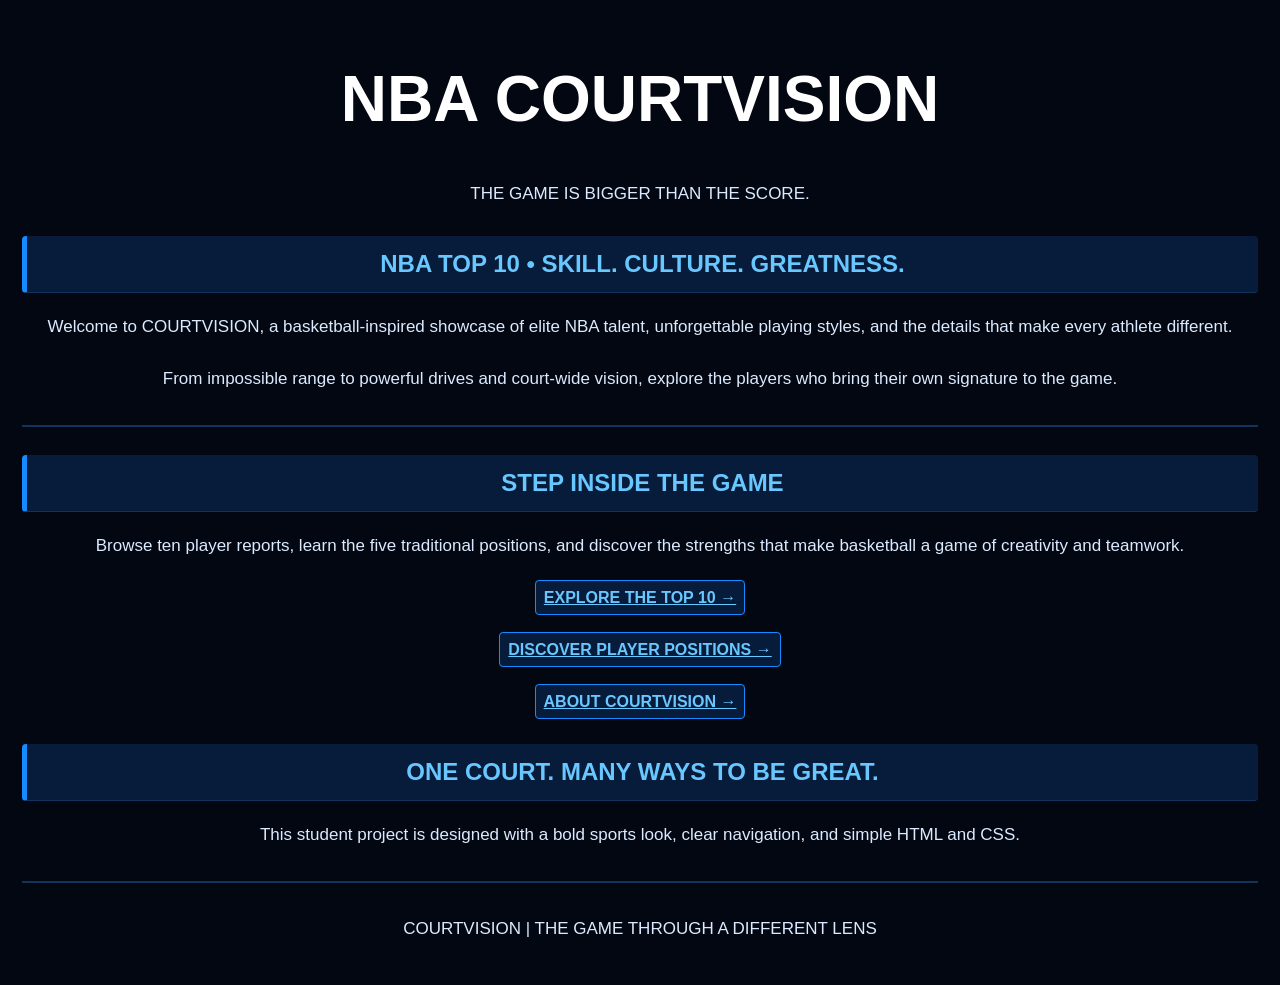
<file: index.html>
<!DOCTYPE html>
<html lang="en">
<head>
    <meta charset="UTF-8">
    <meta name="viewport" content="width=device-width, initial-scale=1.0">
    <title>COURTVISION | NBA Top 10</title>
    <link rel="stylesheet" href="style.css">
</head>
<body>

<h1>NBA COURTVISION</h1>
<p>THE GAME IS BIGGER THAN THE SCORE.</p>
<h2>NBA TOP 10 • SKILL. CULTURE. GREATNESS.</h2>
<p>Welcome to COURTVISION, a basketball-inspired showcase of elite NBA talent, unforgettable playing styles, and the details that make every athlete different.</p>
<p>From impossible range to powerful drives and court-wide vision, explore the players who bring their own signature to the game.</p>
<hr>
<h2>STEP INSIDE THE GAME</h2>
<p>Browse ten player reports, learn the five traditional positions, and discover the strengths that make basketball a game of creativity and teamwork.</p>
<p><a href="players.html">EXPLORE THE TOP 10 →</a></p>
<p><a href="positions.html">DISCOVER PLAYER POSITIONS →</a></p>
<p><a href="about.html">ABOUT COURTVISION →</a></p>
<h2>ONE COURT. MANY WAYS TO BE GREAT.</h2>
<p>This student project is designed with a bold sports look, clear navigation, and simple HTML and CSS.</p>

<hr>
<p>COURTVISION | THE GAME THROUGH A DIFFERENT LENS</p>
</body>
</html>
</file>
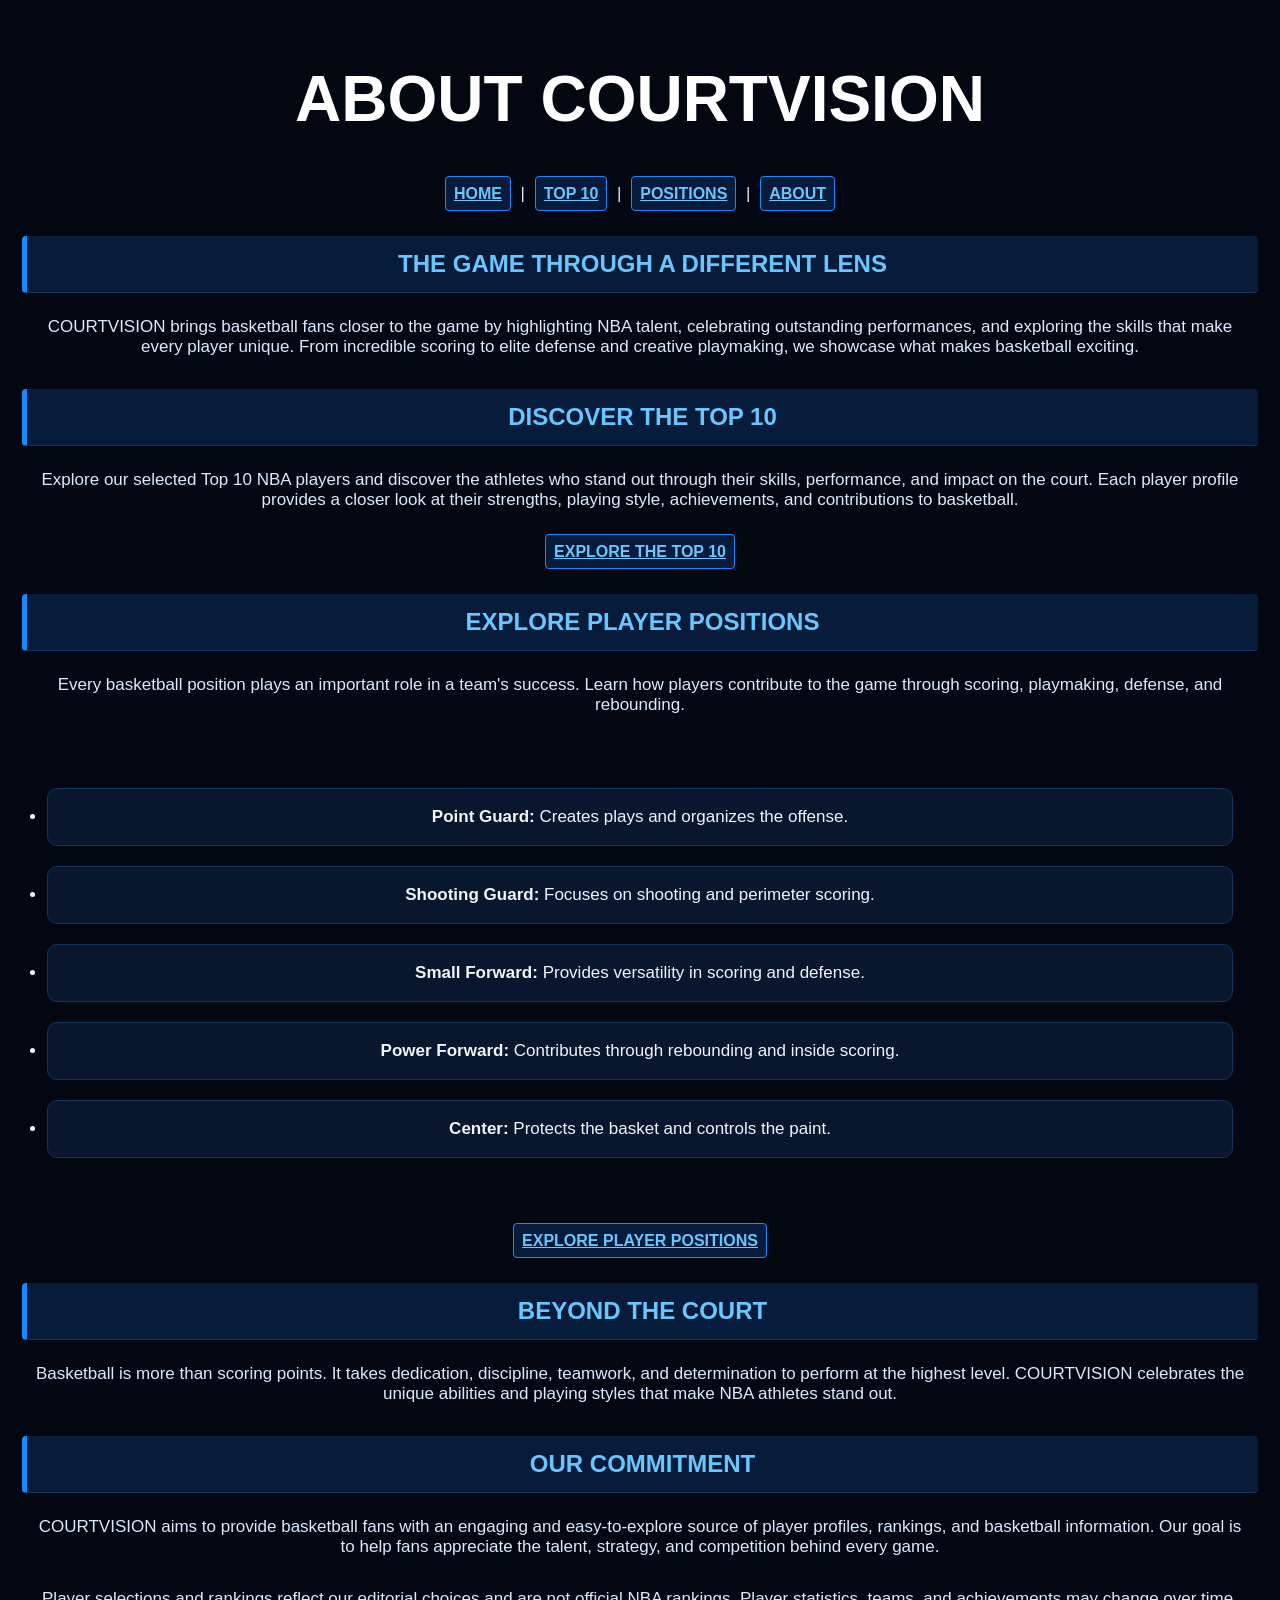
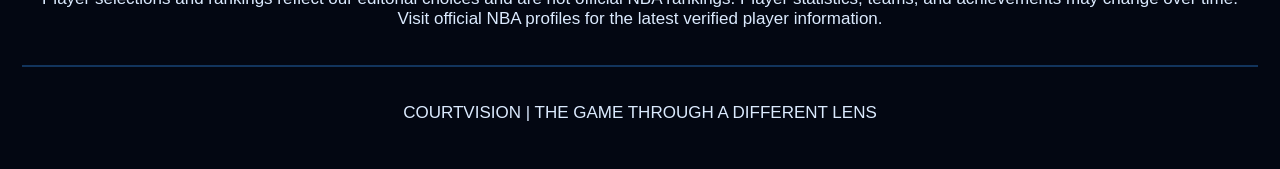
<file: about.html>
<!DOCTYPE html>
<html lang="en">
<head>
    <meta charset="UTF-8">
    <meta name="viewport" content="width=device-width, initial-scale=1.0">
    <title>COURTVISION | About</title>
    <link rel="stylesheet" href="style.css">
</head>
<body>

<h1>ABOUT COURTVISION</h1>

<p>
<a href="index.html">HOME</a> |
<a href="players.html">TOP 10</a> |
<a href="positions.html">POSITIONS</a> |
<a href="about.html">ABOUT</a>
</p>

<h2>THE GAME THROUGH A DIFFERENT LENS</h2>

<p>
COURTVISION brings basketball fans closer to the game by highlighting
NBA talent, celebrating outstanding performances, and exploring the
skills that make every player unique. From incredible scoring to
elite defense and creative playmaking, we showcase what makes
basketball exciting.
</p>

<h2>DISCOVER THE TOP 10</h2>

<p>
Explore our selected Top 10 NBA players and discover the athletes
who stand out through their skills, performance, and impact on the
court. Each player profile provides a closer look at their strengths,
playing style, achievements, and contributions to basketball.
</p>

<p>
<a href="players.html">EXPLORE THE TOP 10</a>
</p>

<h2>EXPLORE PLAYER POSITIONS</h2>

<p>
Every basketball position plays an important role in a team's
success. Learn how players contribute to the game through scoring,
playmaking, defense, and rebounding.
</p>

<ul>
<li><b>Point Guard:</b> Creates plays and organizes the offense.</li>
<li><b>Shooting Guard:</b> Focuses on shooting and perimeter scoring.</li>
<li><b>Small Forward:</b> Provides versatility in scoring and defense.</li>
<li><b>Power Forward:</b> Contributes through rebounding and inside scoring.</li>
<li><b>Center:</b> Protects the basket and controls the paint.</li>
</ul>

<p>
<a href="positions.html">EXPLORE PLAYER POSITIONS</a>
</p>

<h2>BEYOND THE COURT</h2>

<p>
Basketball is more than scoring points. It takes dedication,
discipline, teamwork, and determination to perform at the highest
level. COURTVISION celebrates the unique abilities and playing
styles that make NBA athletes stand out.
</p>

<h2>OUR COMMITMENT</h2>

<p>
COURTVISION aims to provide basketball fans with an engaging and
easy-to-explore source of player profiles, rankings, and basketball
information. Our goal is to help fans appreciate the talent,
strategy, and competition behind every game.
</p>

<p>
Player selections and rankings reflect our editorial choices and
are not official NBA rankings. Player statistics, teams, and
achievements may change over time. Visit official NBA profiles
for the latest verified player information.
</p>

<hr>

<p>COURTVISION | THE GAME THROUGH A DIFFERENT LENS</p>

</body>
</html>
</file>
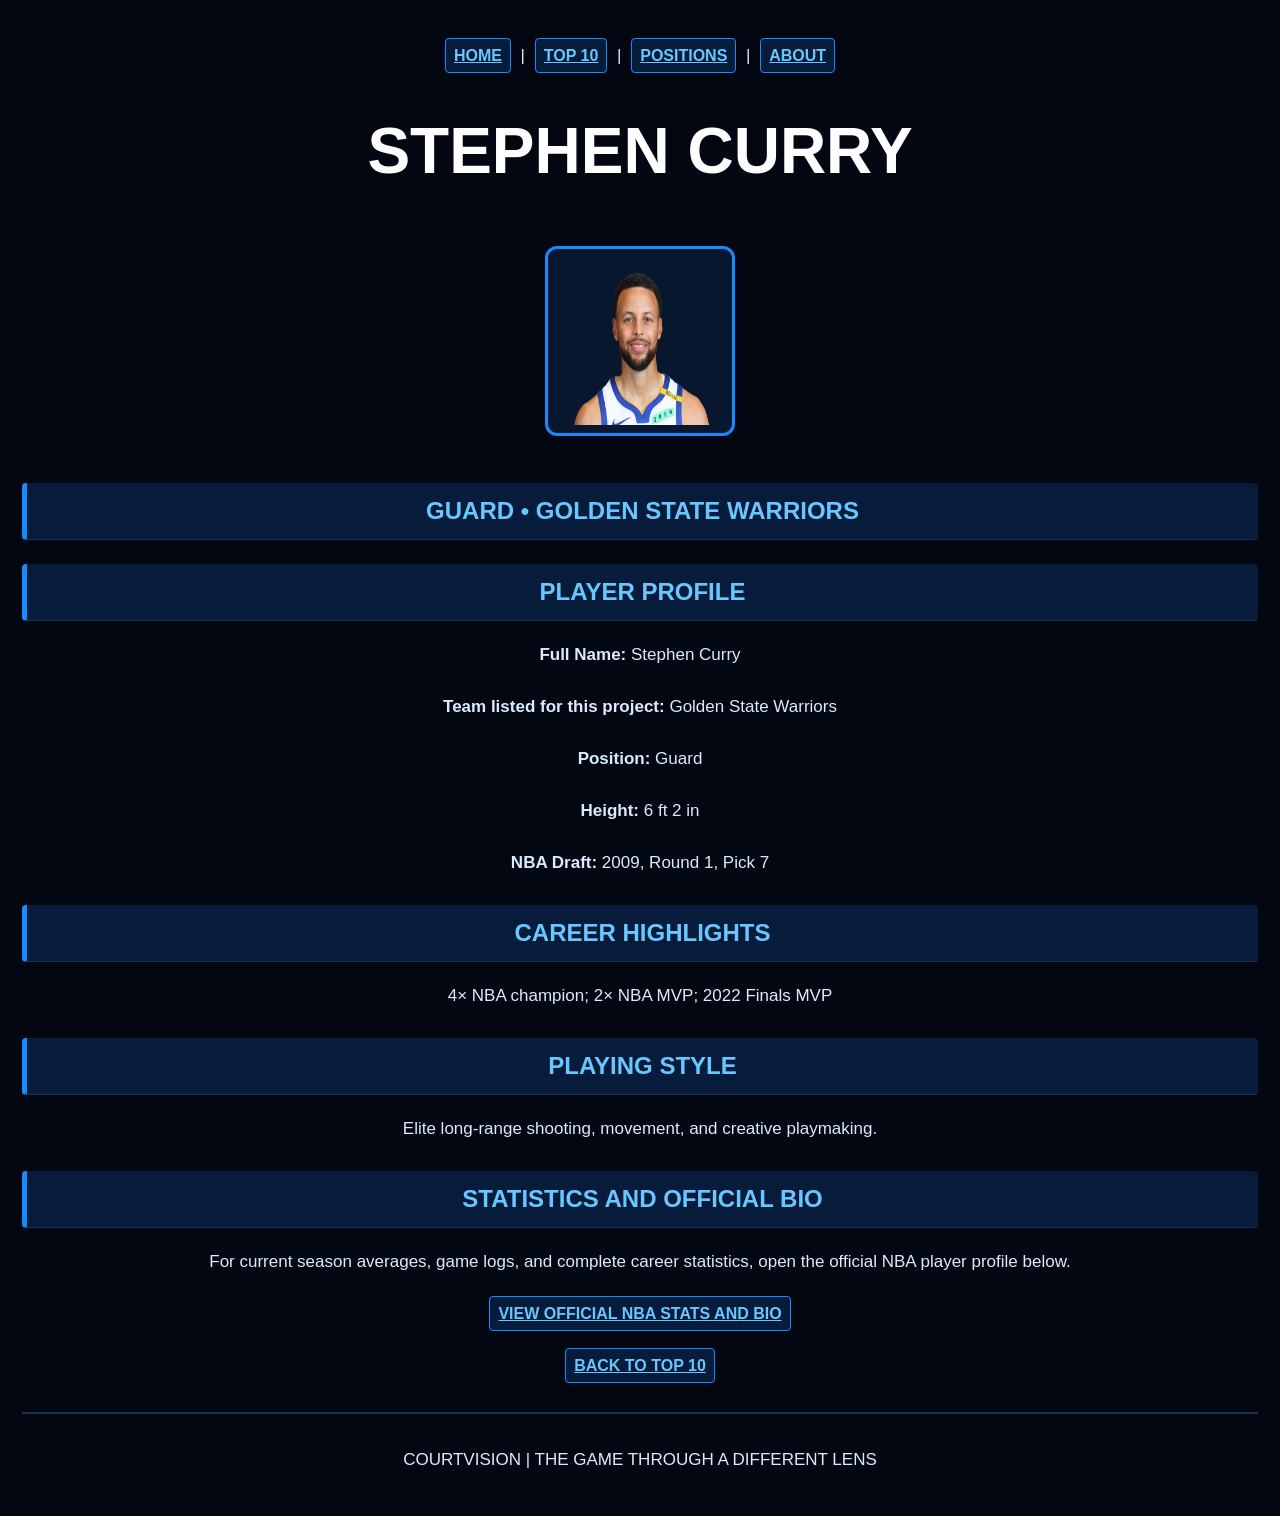
<file: curry.html>
<!DOCTYPE html>
<html lang="en">
<head>
    <meta charset="UTF-8">
    <meta name="viewport" content="width=device-width, initial-scale=1.0">
    <title>COURTVISION | Stephen Curry</title>
    <link rel="stylesheet" href="style.css">
</head>
<body>
<p><a href="index.html">HOME</a> | <a href="players.html">TOP 10</a> | <a href="positions.html">POSITIONS</a> | <a href="about.html">ABOUT</a></p>
<h1>STEPHEN CURRY</h1>
<img src="images/curry.jpg" alt="Stephen Curry">
<h2>GUARD • GOLDEN STATE WARRIORS</h2>
<h2>PLAYER PROFILE</h2>
<p><b>Full Name:</b> Stephen Curry</p>
<p><b>Team listed for this project:</b> Golden State Warriors</p>
<p><b>Position:</b> Guard</p>
<p><b>Height:</b> 6 ft 2 in</p>
<p><b>NBA Draft:</b> 2009, Round 1, Pick 7</p>
<h2>CAREER HIGHLIGHTS</h2>
<p>4× NBA champion; 2× NBA MVP; 2022 Finals MVP</p>
<h2>PLAYING STYLE</h2>
<p>Elite long-range shooting, movement, and creative playmaking.</p>
<h2>STATISTICS AND OFFICIAL BIO</h2>
<p>For current season averages, game logs, and complete career statistics, open the official NBA player profile below.</p>
<p><a href="https://www.nba.com/player/201939/stephen-curry" target="_blank">VIEW OFFICIAL NBA STATS AND BIO</a></p>
<p><a href="players.html">BACK TO TOP 10</a></p>

<hr>
<p>COURTVISION | THE GAME THROUGH A DIFFERENT LENS</p>
</body>
</html>
</file>
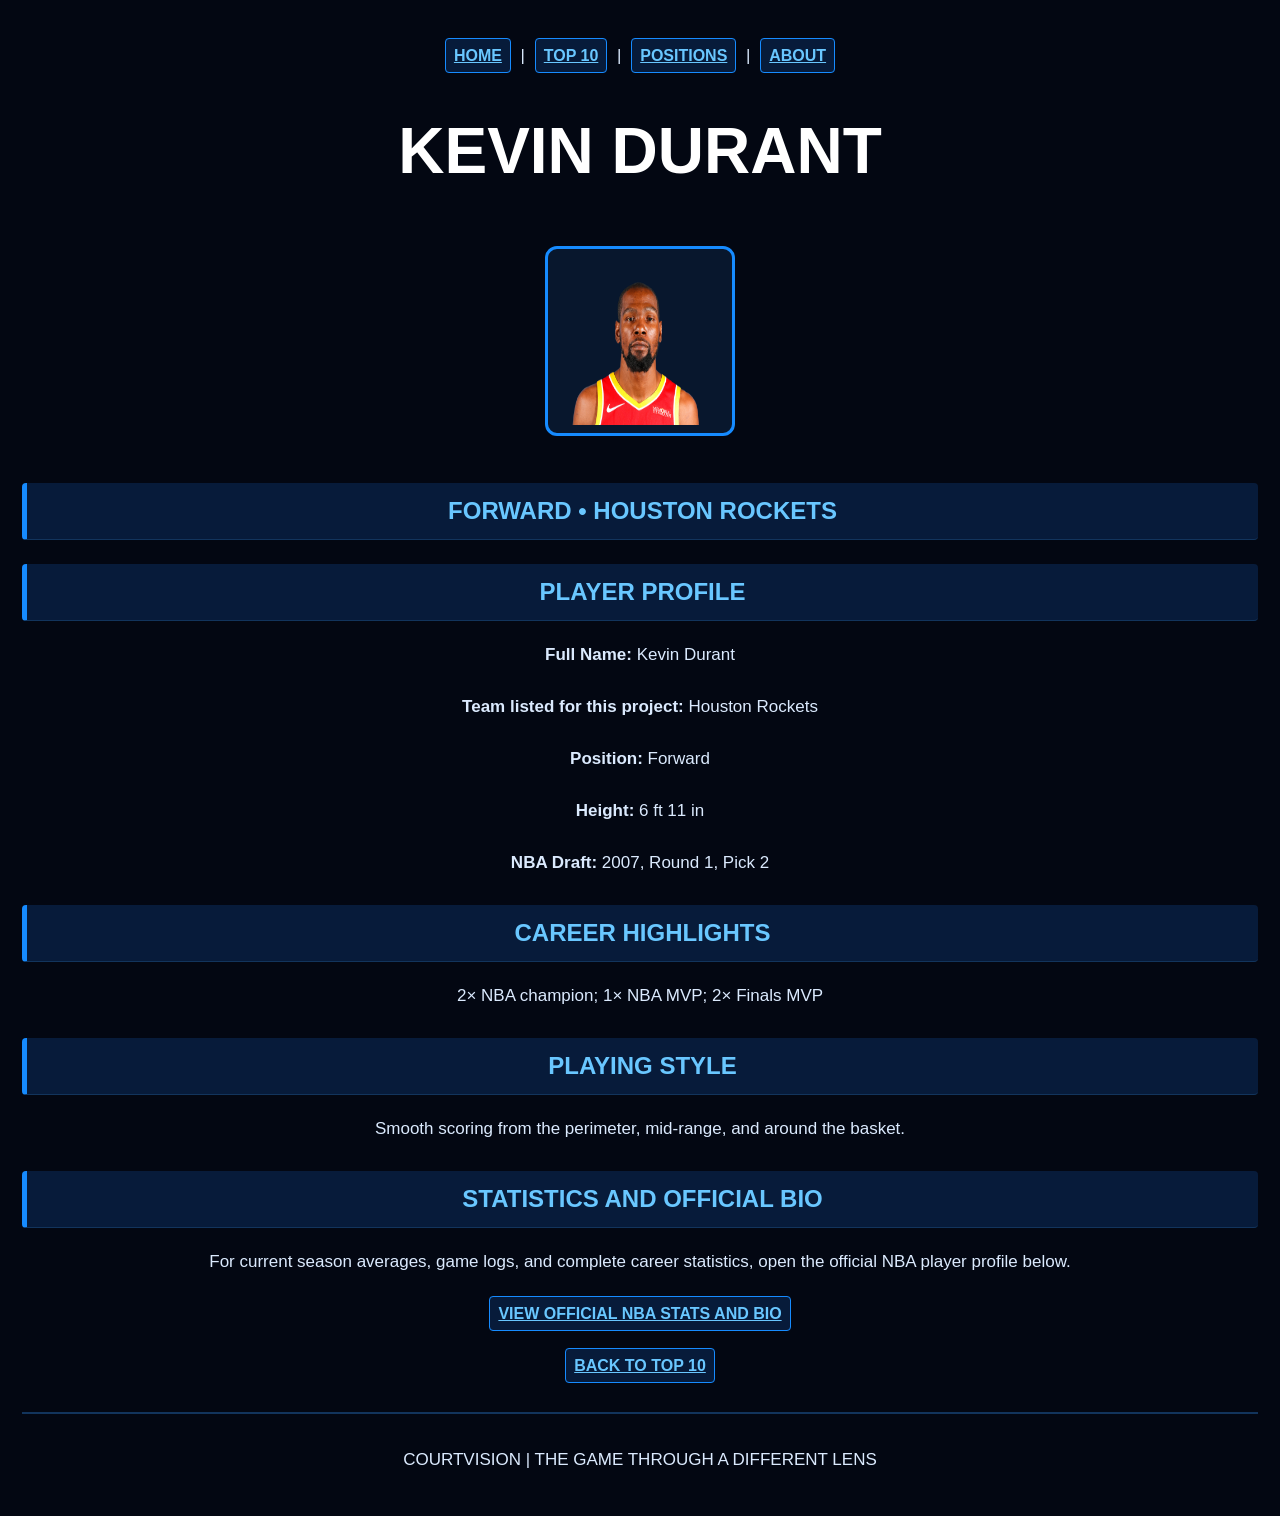
<file: durant.html>
<!DOCTYPE html>
<html lang="en">
<head>
    <meta charset="UTF-8">
    <meta name="viewport" content="width=device-width, initial-scale=1.0">
    <title>COURTVISION | Kevin Durant</title>
    <link rel="stylesheet" href="style.css">
</head>
<body>
<p><a href="index.html">HOME</a> | <a href="players.html">TOP 10</a> | <a href="positions.html">POSITIONS</a> | <a href="about.html">ABOUT</a></p>
<h1>KEVIN DURANT</h1>
<img src="images/durant.jpg" alt="Kevin Durant">
<h2>FORWARD • HOUSTON ROCKETS</h2>
<h2>PLAYER PROFILE</h2>
<p><b>Full Name:</b> Kevin Durant</p>
<p><b>Team listed for this project:</b> Houston Rockets</p>
<p><b>Position:</b> Forward</p>
<p><b>Height:</b> 6 ft 11 in</p>
<p><b>NBA Draft:</b> 2007, Round 1, Pick 2</p>
<h2>CAREER HIGHLIGHTS</h2>
<p>2× NBA champion; 1× NBA MVP; 2× Finals MVP</p>
<h2>PLAYING STYLE</h2>
<p>Smooth scoring from the perimeter, mid-range, and around the basket.</p>
<h2>STATISTICS AND OFFICIAL BIO</h2>
<p>For current season averages, game logs, and complete career statistics, open the official NBA player profile below.</p>
<p><a href="https://www.nba.com/player/201142/kevin-durant" target="_blank">VIEW OFFICIAL NBA STATS AND BIO</a></p>
<p><a href="players.html">BACK TO TOP 10</a></p>

<hr>
<p>COURTVISION | THE GAME THROUGH A DIFFERENT LENS</p>
</body>
</html>
</file>
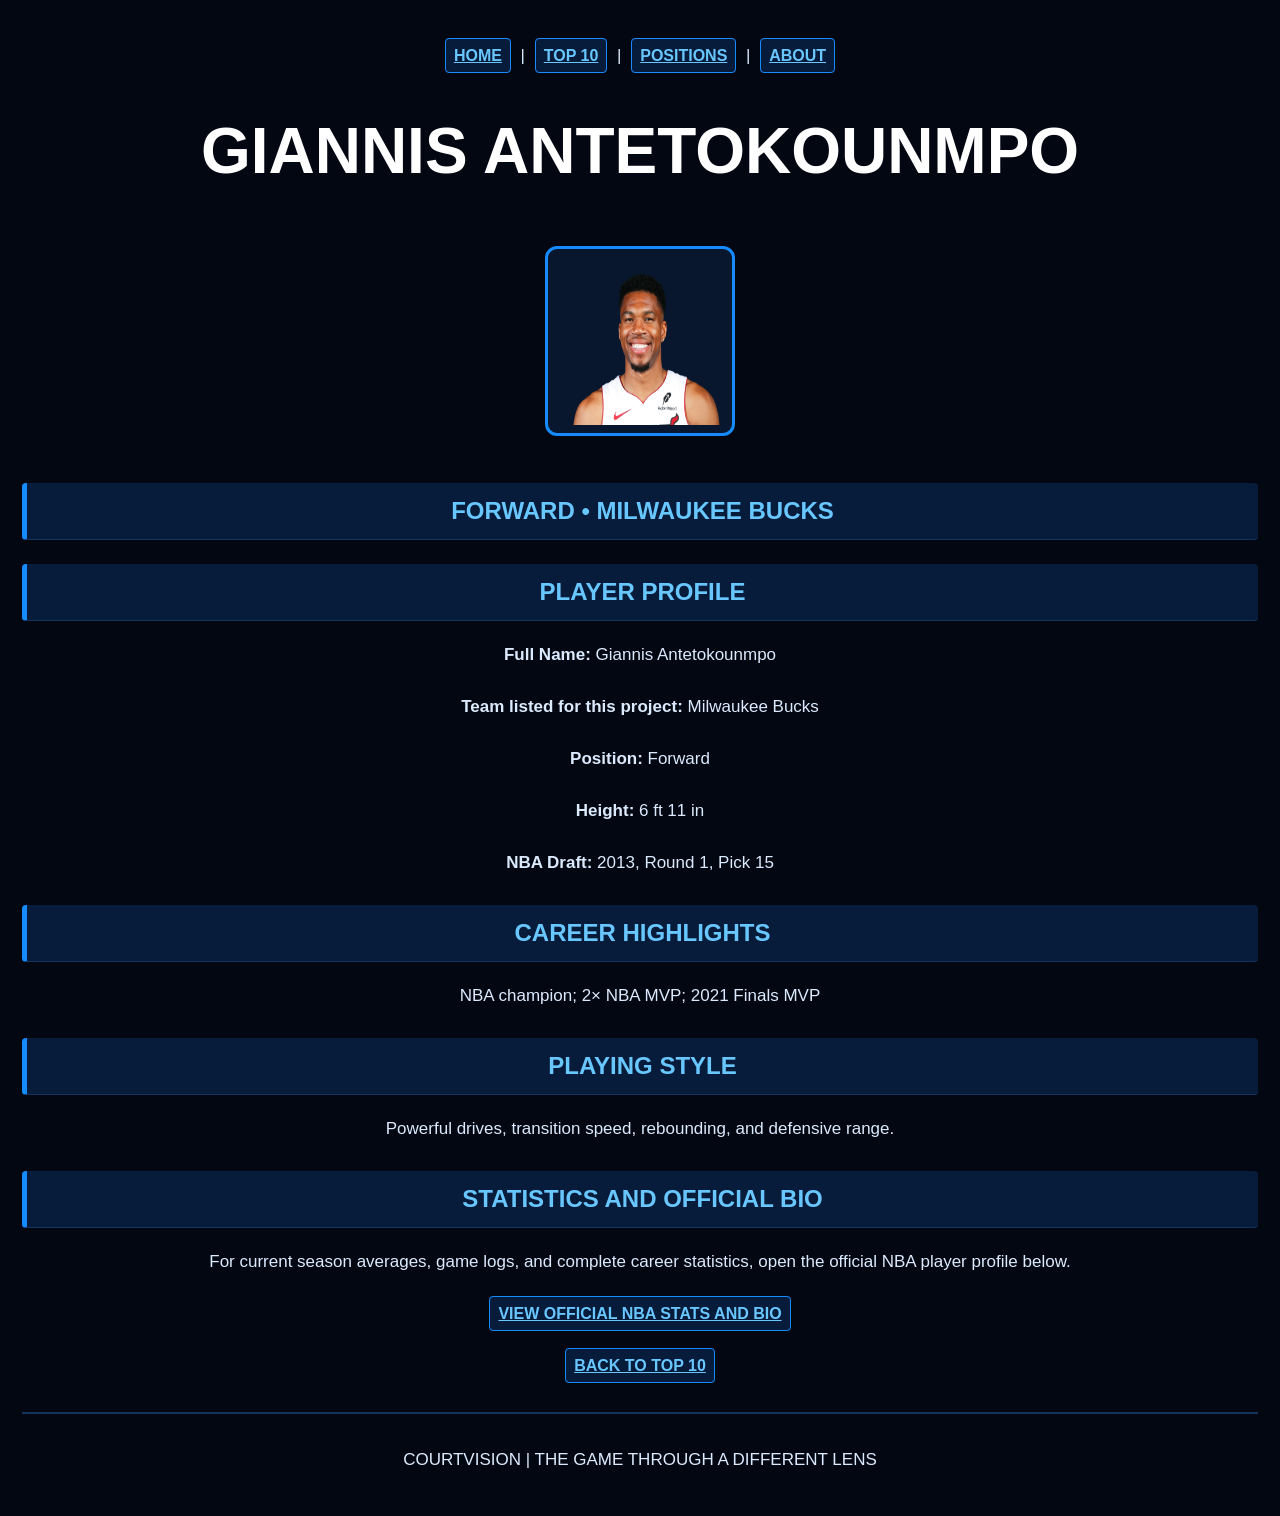
<file: giannis.html>
<!DOCTYPE html>
<html lang="en">
<head>
    <meta charset="UTF-8">
    <meta name="viewport" content="width=device-width, initial-scale=1.0">
    <title>COURTVISION | Giannis Antetokounmpo</title>
    <link rel="stylesheet" href="style.css">
</head>
<body>
<p><a href="index.html">HOME</a> | <a href="players.html">TOP 10</a> | <a href="positions.html">POSITIONS</a> | <a href="about.html">ABOUT</a></p>
<h1>GIANNIS ANTETOKOUNMPO</h1>
<img src="images/giannis.jpg" alt="Giannis Antetokounmpo">
<h2>FORWARD • MILWAUKEE BUCKS</h2>
<h2>PLAYER PROFILE</h2>
<p><b>Full Name:</b> Giannis Antetokounmpo</p>
<p><b>Team listed for this project:</b> Milwaukee Bucks</p>
<p><b>Position:</b> Forward</p>
<p><b>Height:</b> 6 ft 11 in</p>
<p><b>NBA Draft:</b> 2013, Round 1, Pick 15</p>
<h2>CAREER HIGHLIGHTS</h2>
<p>NBA champion; 2× NBA MVP; 2021 Finals MVP</p>
<h2>PLAYING STYLE</h2>
<p>Powerful drives, transition speed, rebounding, and defensive range.</p>
<h2>STATISTICS AND OFFICIAL BIO</h2>
<p>For current season averages, game logs, and complete career statistics, open the official NBA player profile below.</p>
<p><a href="https://www.nba.com/player/203507/giannis-antetokounmpo" target="_blank">VIEW OFFICIAL NBA STATS AND BIO</a></p>
<p><a href="players.html">BACK TO TOP 10</a></p>

<hr>
<p>COURTVISION | THE GAME THROUGH A DIFFERENT LENS</p>
</body>
</html>
</file>
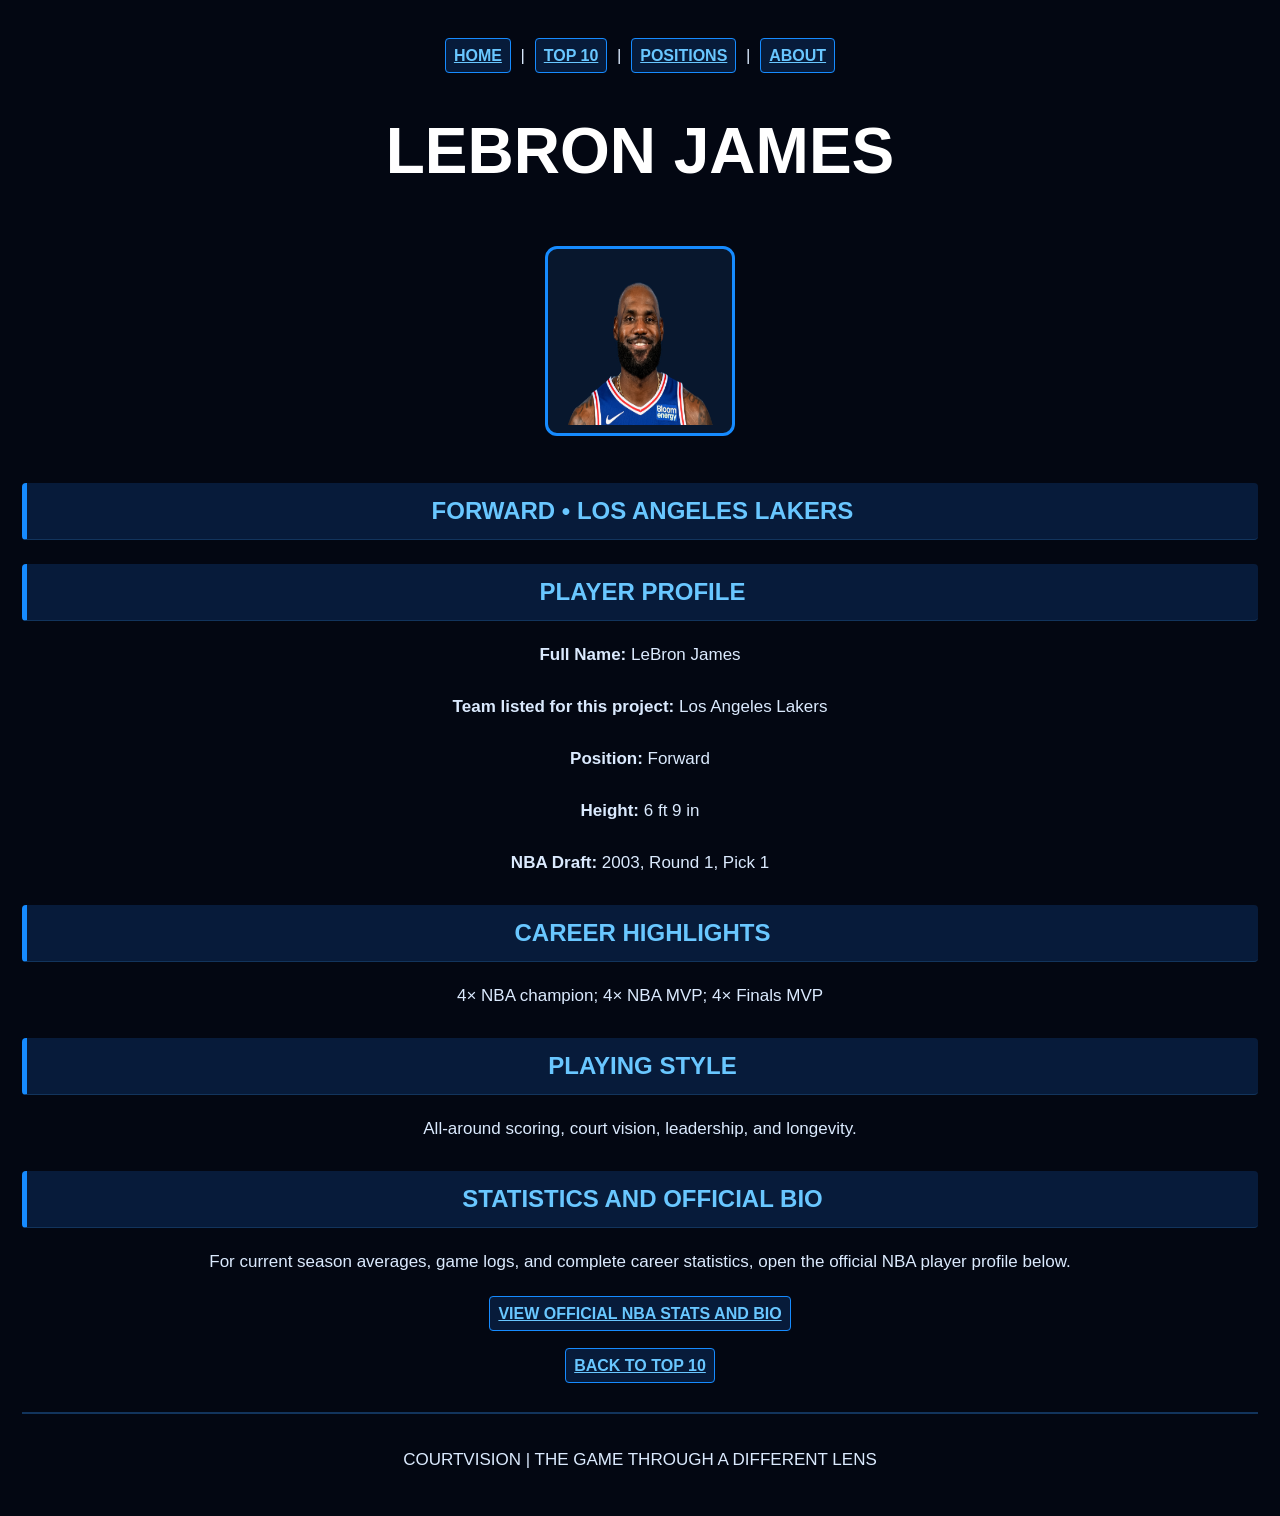
<file: lebron.html>
<!DOCTYPE html>
<html lang="en">
<head>
    <meta charset="UTF-8">
    <meta name="viewport" content="width=device-width, initial-scale=1.0">
    <title>COURTVISION | LeBron James</title>
    <link rel="stylesheet" href="style.css">
</head>
<body>
<p><a href="index.html">HOME</a> | <a href="players.html">TOP 10</a> | <a href="positions.html">POSITIONS</a> | <a href="about.html">ABOUT</a></p>
<h1>LEBRON JAMES</h1>
<img src="images/lebron.jpg" alt="LeBron James">
<h2>FORWARD • LOS ANGELES LAKERS</h2>
<h2>PLAYER PROFILE</h2>
<p><b>Full Name:</b> LeBron James</p>
<p><b>Team listed for this project:</b> Los Angeles Lakers</p>
<p><b>Position:</b> Forward</p>
<p><b>Height:</b> 6 ft 9 in</p>
<p><b>NBA Draft:</b> 2003, Round 1, Pick 1</p>
<h2>CAREER HIGHLIGHTS</h2>
<p>4× NBA champion; 4× NBA MVP; 4× Finals MVP</p>
<h2>PLAYING STYLE</h2>
<p>All-around scoring, court vision, leadership, and longevity.</p>
<h2>STATISTICS AND OFFICIAL BIO</h2>
<p>For current season averages, game logs, and complete career statistics, open the official NBA player profile below.</p>
<p><a href="https://www.nba.com/player/2544/lebron-james" target="_blank">VIEW OFFICIAL NBA STATS AND BIO</a></p>
<p><a href="players.html">BACK TO TOP 10</a></p>

<hr>
<p>COURTVISION | THE GAME THROUGH A DIFFERENT LENS</p>
</body>
</html>
</file>
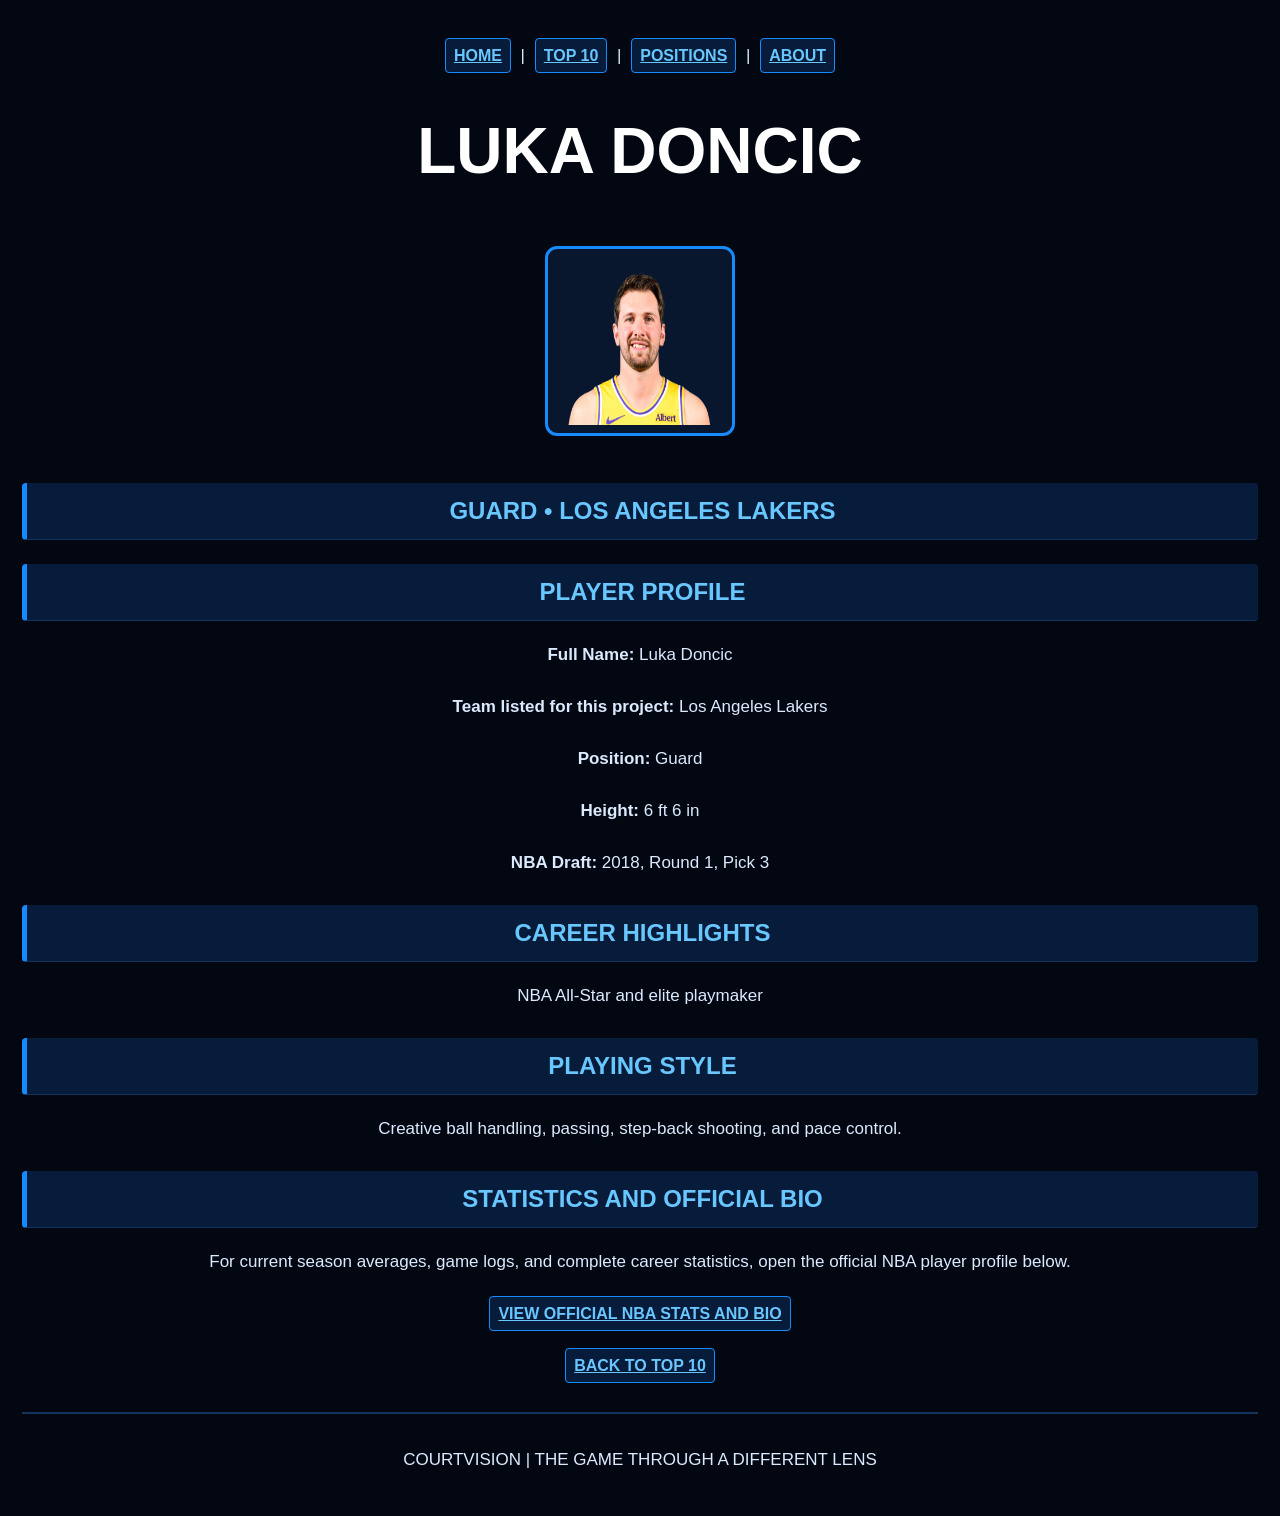
<file: luka.html>
<!DOCTYPE html>
<html lang="en">
<head>
    <meta charset="UTF-8">
    <meta name="viewport" content="width=device-width, initial-scale=1.0">
    <title>COURTVISION | Luka Doncic</title>
    <link rel="stylesheet" href="style.css">
</head>
<body>
<p><a href="index.html">HOME</a> | <a href="players.html">TOP 10</a> | <a href="positions.html">POSITIONS</a> | <a href="about.html">ABOUT</a></p>
<h1>LUKA DONCIC</h1>
<img src="images/doncic.jpg" alt="Luka Doncic">
<h2>GUARD • LOS ANGELES LAKERS</h2>
<h2>PLAYER PROFILE</h2>
<p><b>Full Name:</b> Luka Doncic</p>
<p><b>Team listed for this project:</b> Los Angeles Lakers</p>
<p><b>Position:</b> Guard</p>
<p><b>Height:</b> 6 ft 6 in</p>
<p><b>NBA Draft:</b> 2018, Round 1, Pick 3</p>
<h2>CAREER HIGHLIGHTS</h2>
<p>NBA All-Star and elite playmaker</p>
<h2>PLAYING STYLE</h2>
<p>Creative ball handling, passing, step-back shooting, and pace control.</p>
<h2>STATISTICS AND OFFICIAL BIO</h2>
<p>For current season averages, game logs, and complete career statistics, open the official NBA player profile below.</p>
<p><a href="https://www.nba.com/player/1629029/luka-doncic" target="_blank">VIEW OFFICIAL NBA STATS AND BIO</a></p>
<p><a href="players.html">BACK TO TOP 10</a></p>

<hr>
<p>COURTVISION | THE GAME THROUGH A DIFFERENT LENS</p>
</body>
</html>
</file>
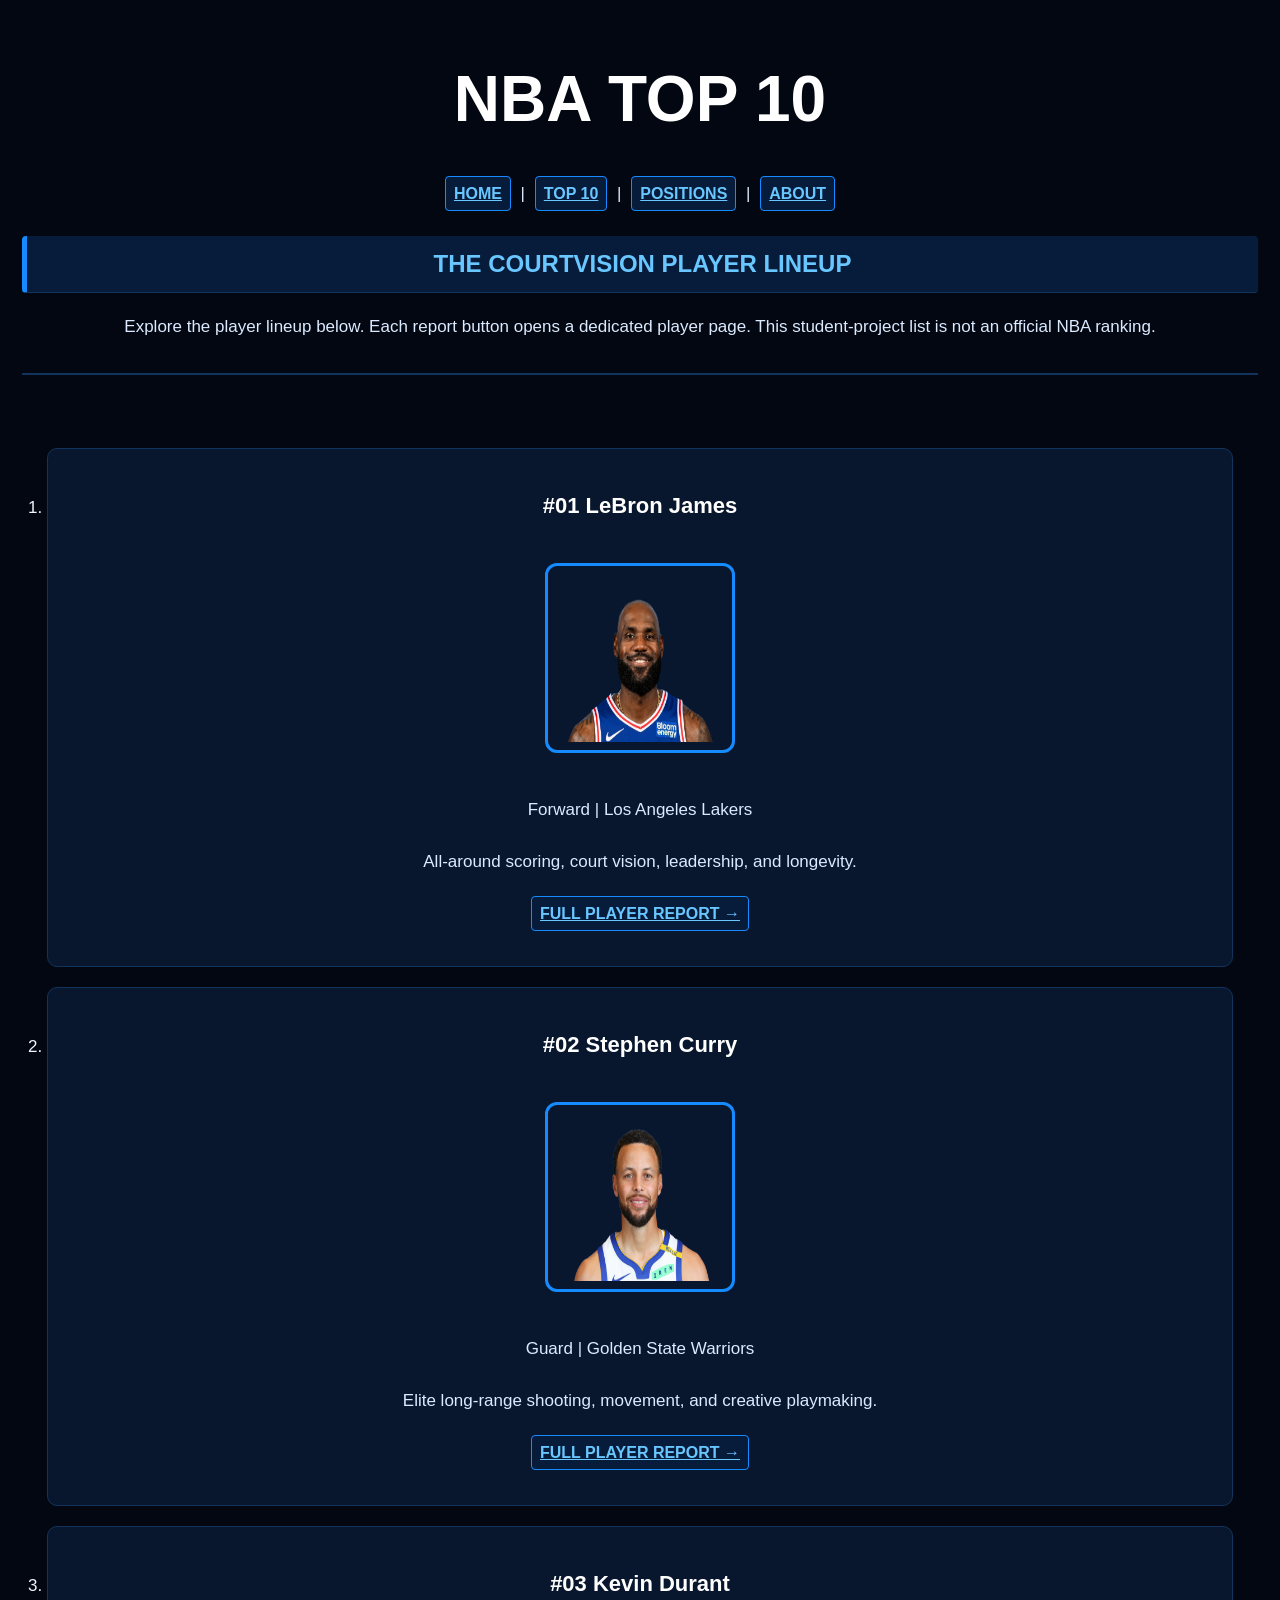
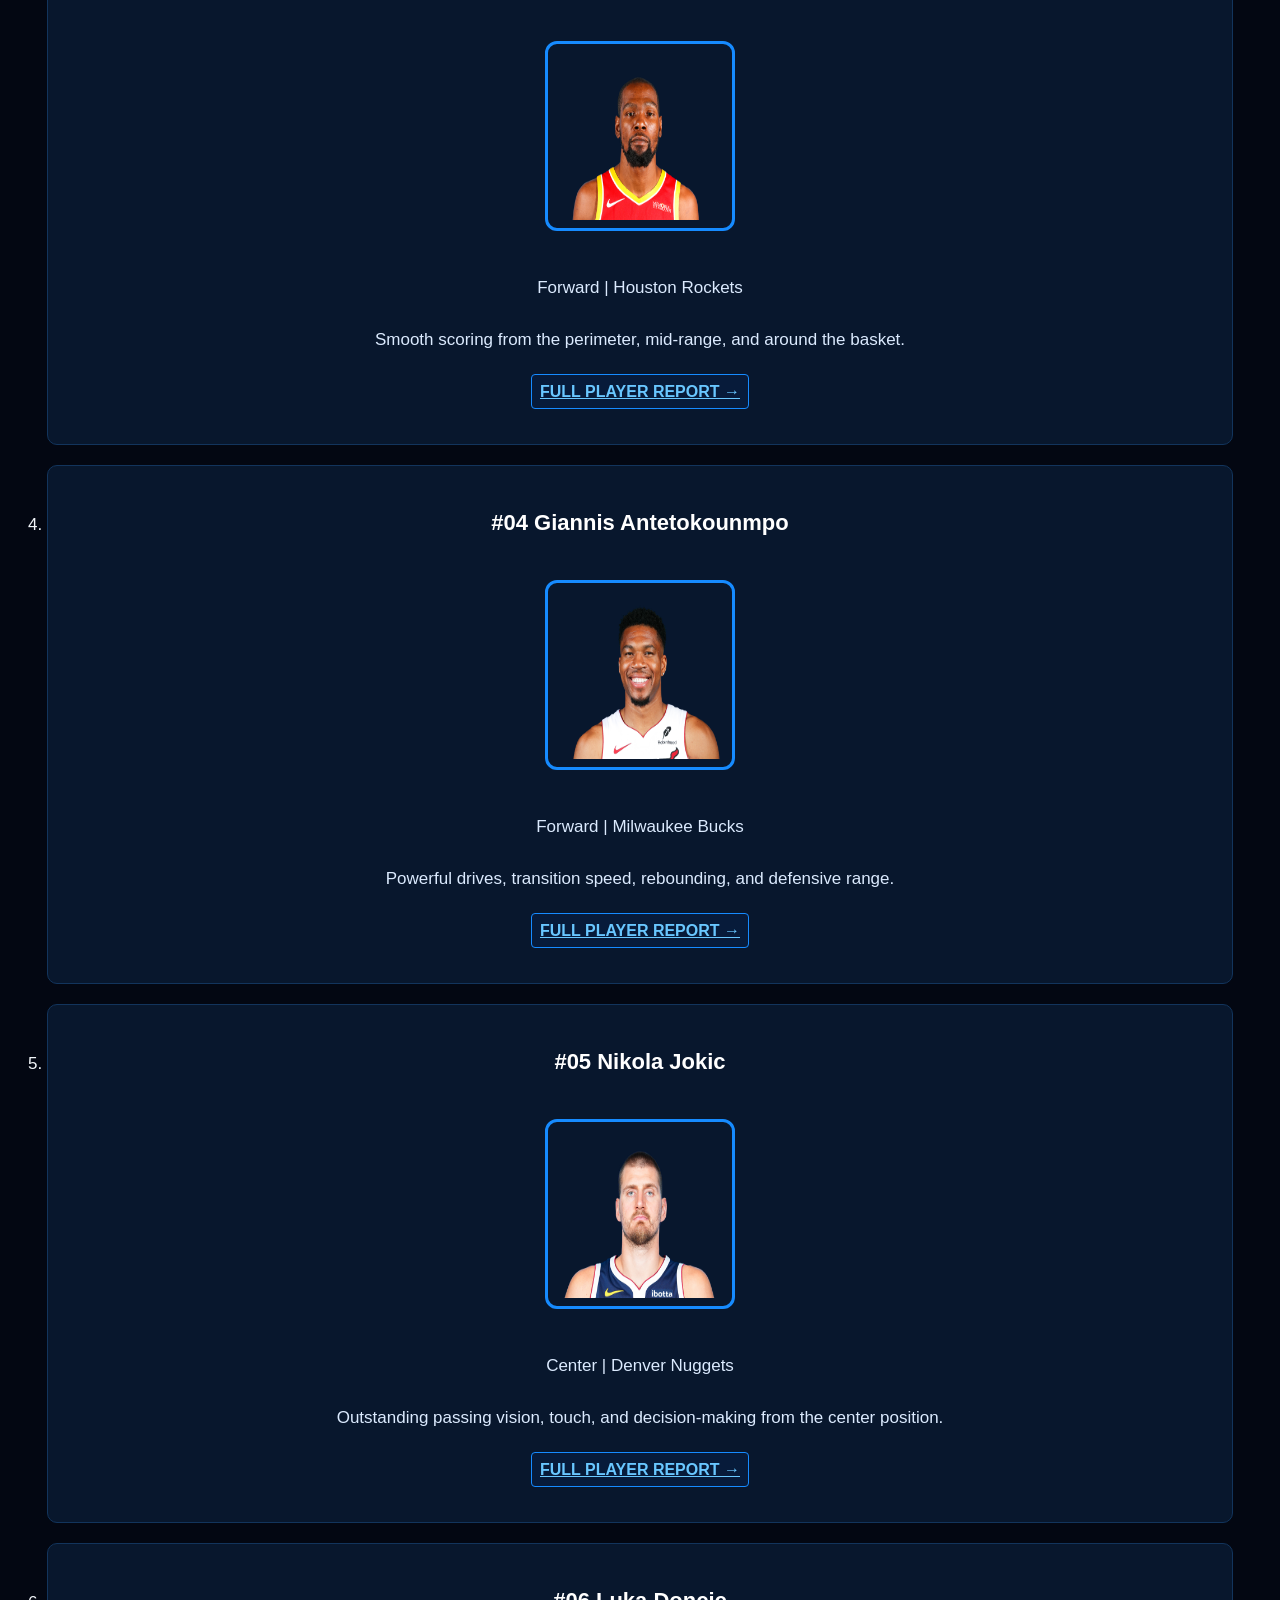
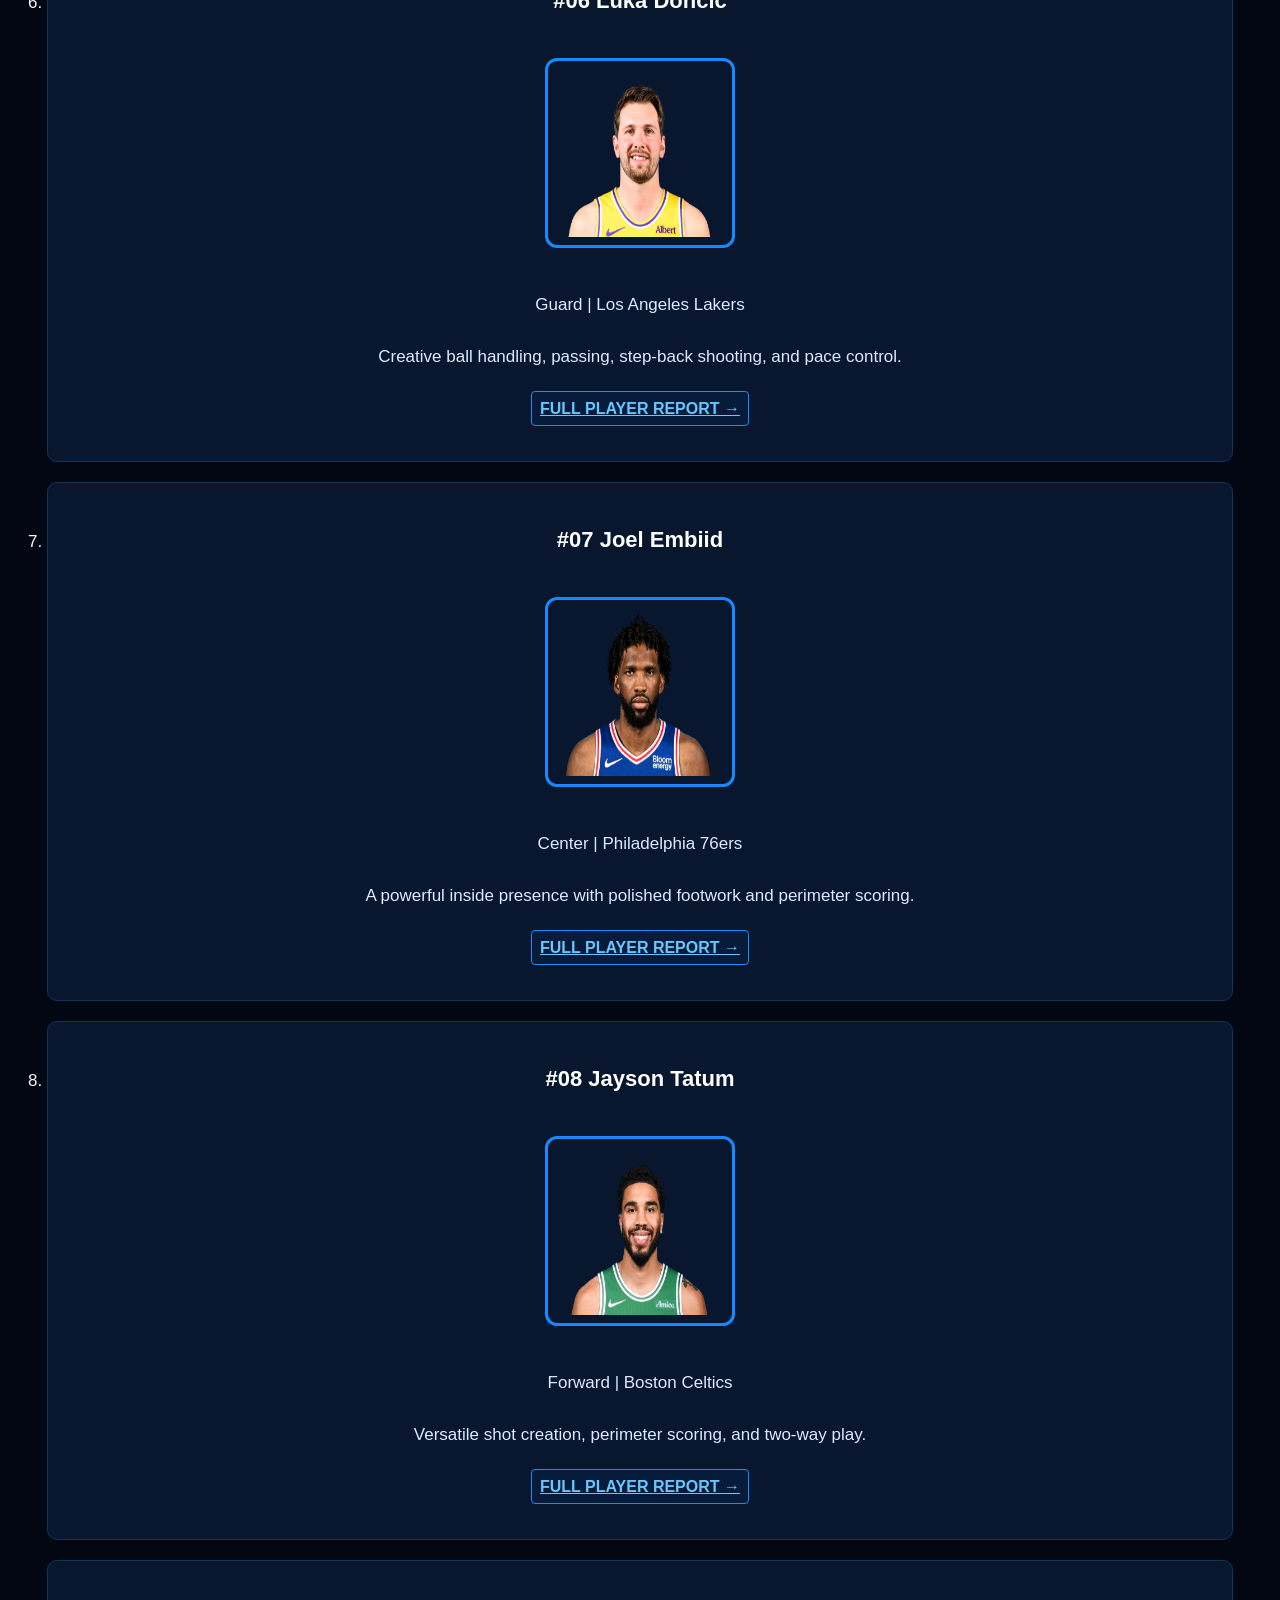
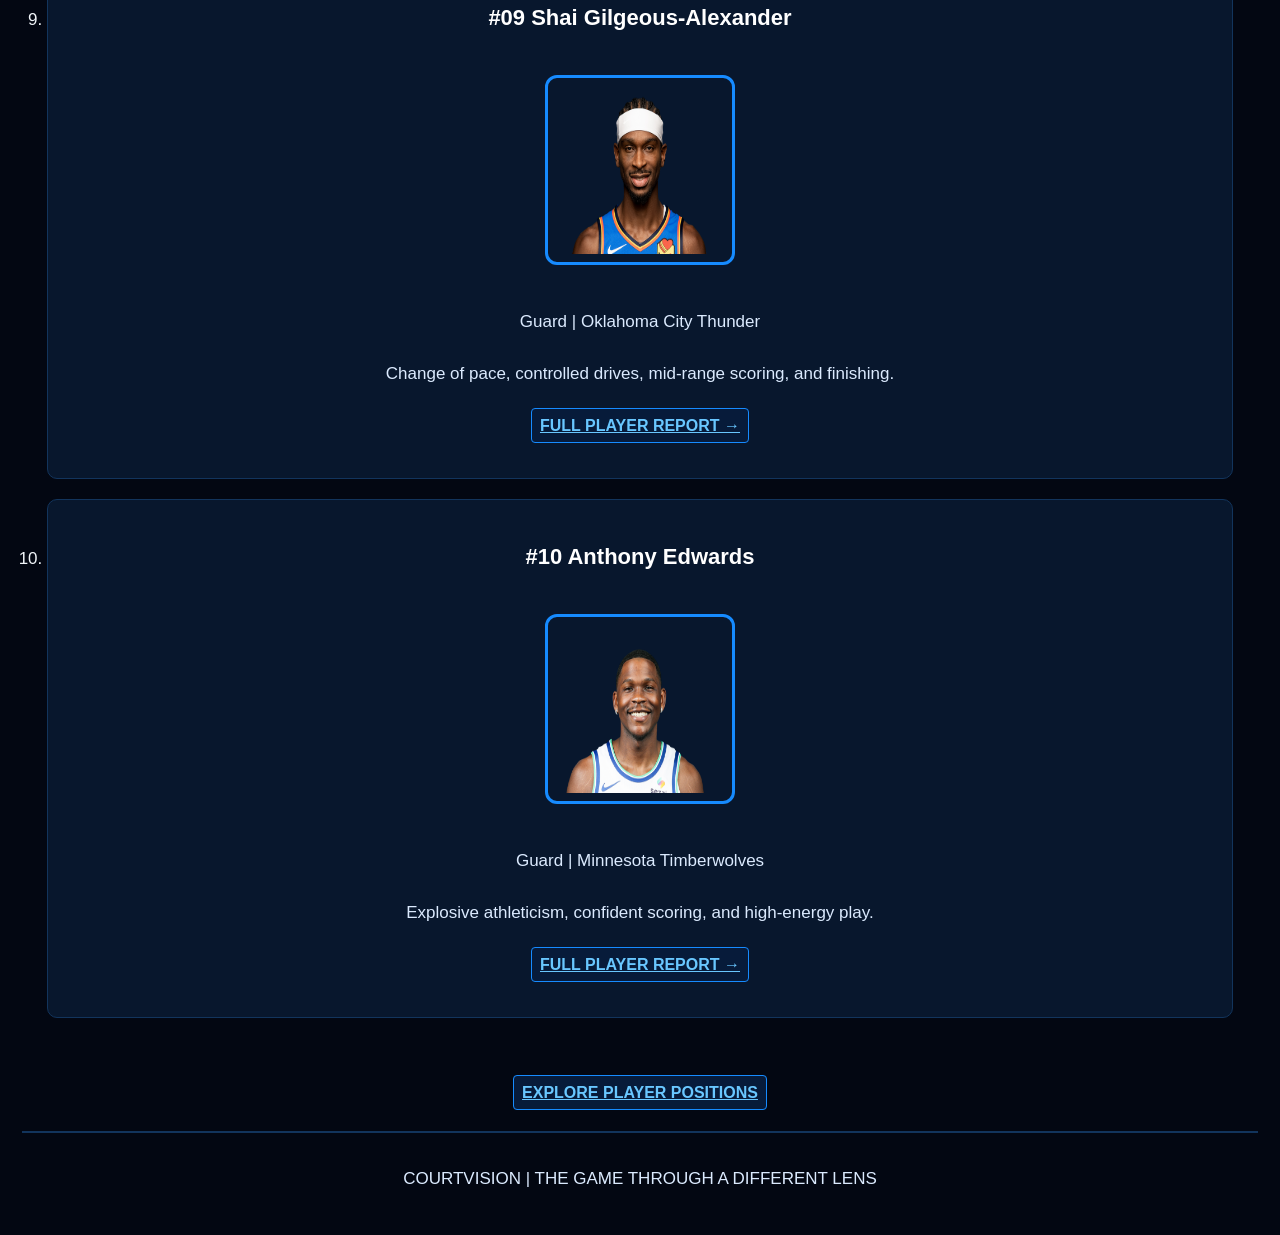
<file: players.html>
<!DOCTYPE html>
<html lang="en">
<head>
    <meta charset="UTF-8">
    <meta name="viewport" content="width=device-width, initial-scale=1.0">
    <title>COURTVISION | NBA Top 10 Players</title>
    <link rel="stylesheet" href="style.css">
</head>
<body>
<h1>NBA TOP 10</h1>
<p>
<a href="index.html">HOME</a> |
<a href="players.html">TOP 10</a> |
<a href="positions.html">POSITIONS</a> |
<a href="about.html">ABOUT</a>
</p>

<h2>THE COURTVISION PLAYER LINEUP</h2>
<p>Explore the player lineup below. Each report button opens a dedicated player page. This student-project list is not an official NBA ranking.</p>
<hr>
<ol>
<li>
<h3>#01  LeBron James</h3>
<img src="images/lebron.jpg" alt="LeBron James">
<p>Forward | Los Angeles Lakers</p>
<p>All-around scoring, court vision, leadership, and longevity.</p>
<p><a href="lebron.html">FULL PLAYER REPORT →</a></p>
</li>
<li>
<h3>#02 Stephen Curry</h3>
<img src="images/curry.jpg">
<p>Guard | Golden State Warriors</p>
<p>Elite long-range shooting, movement, and creative playmaking.</p>
<p><a href="curry.html">FULL PLAYER REPORT →</a></p>
</li>
<li>
<h3>#03 Kevin Durant</h3>
<img src="images/durant.jpg">
<p>Forward | Houston Rockets</p>
<p>Smooth scoring from the perimeter, mid-range, and around the basket.</p>
<p><a href="durant.html">FULL PLAYER REPORT →</a></p>
</li>
<li>
<h3>#04  Giannis Antetokounmpo</h3>
<img src="images/giannis.jpg">
<p>Forward | Milwaukee Bucks</p>
<p>Powerful drives, transition speed, rebounding, and defensive range.</p>
<p><a href="giannis.html">FULL PLAYER REPORT →</a></p>
</li>
<li>
<h3>#05 Nikola Jokic</h3>
<img src="images/jokic.jpg">
<p>Center | Denver Nuggets</p>
<p>Outstanding passing vision, touch, and decision-making from the center position.</p>
<p><a href="jokic.html">FULL PLAYER REPORT →</a></p>
</li>
<li>
<h3>#06 Luka Doncic</h3>
<img src="images/doncic.jpg">
<p>Guard | Los Angeles Lakers</p>
<p>Creative ball handling, passing, step-back shooting, and pace control.</p>
<p><a href="luka.html">FULL PLAYER REPORT →</a></p>
</li>
<li>
<h3>#07 Joel Embiid</h3>
<img src="images/embiid.jpg">
<p>Center | Philadelphia 76ers</p>
<p>A powerful inside presence with polished footwork and perimeter scoring.</p>
<p><a href="embiid.html">FULL PLAYER REPORT →</a></p>
</li>
<li>
<h3>#08 Jayson Tatum</h3>
<img src="images/tatum.jpg">
<p>Forward | Boston Celtics</p>
<p>Versatile shot creation, perimeter scoring, and two-way play.</p>
<p><a href="tatum.html">FULL PLAYER REPORT →</a></p>
</li>
<li>
<h3>#09 Shai Gilgeous-Alexander</h3>
<img src="images/alex.jpg">
<p>Guard | Oklahoma City Thunder</p>
<p>Change of pace, controlled drives, mid-range scoring, and finishing.</p>
<p><a href="shai.html">FULL PLAYER REPORT →</a></p>
</li>
<li>
<h3>#10 Anthony Edwards</h3>
<img src="images/edwards.jpg">
<p>Guard | Minnesota Timberwolves</p>
<p>Explosive athleticism, confident scoring, and high-energy play.</p>
<p><a href="edwards.html">FULL PLAYER REPORT →</a></p>
</li>
</ol>

<a href="positions.html">EXPLORE PLAYER POSITIONS</a>

<hr>
<p>COURTVISION | THE GAME THROUGH A DIFFERENT LENS</p>
</body>
</html>
</file>
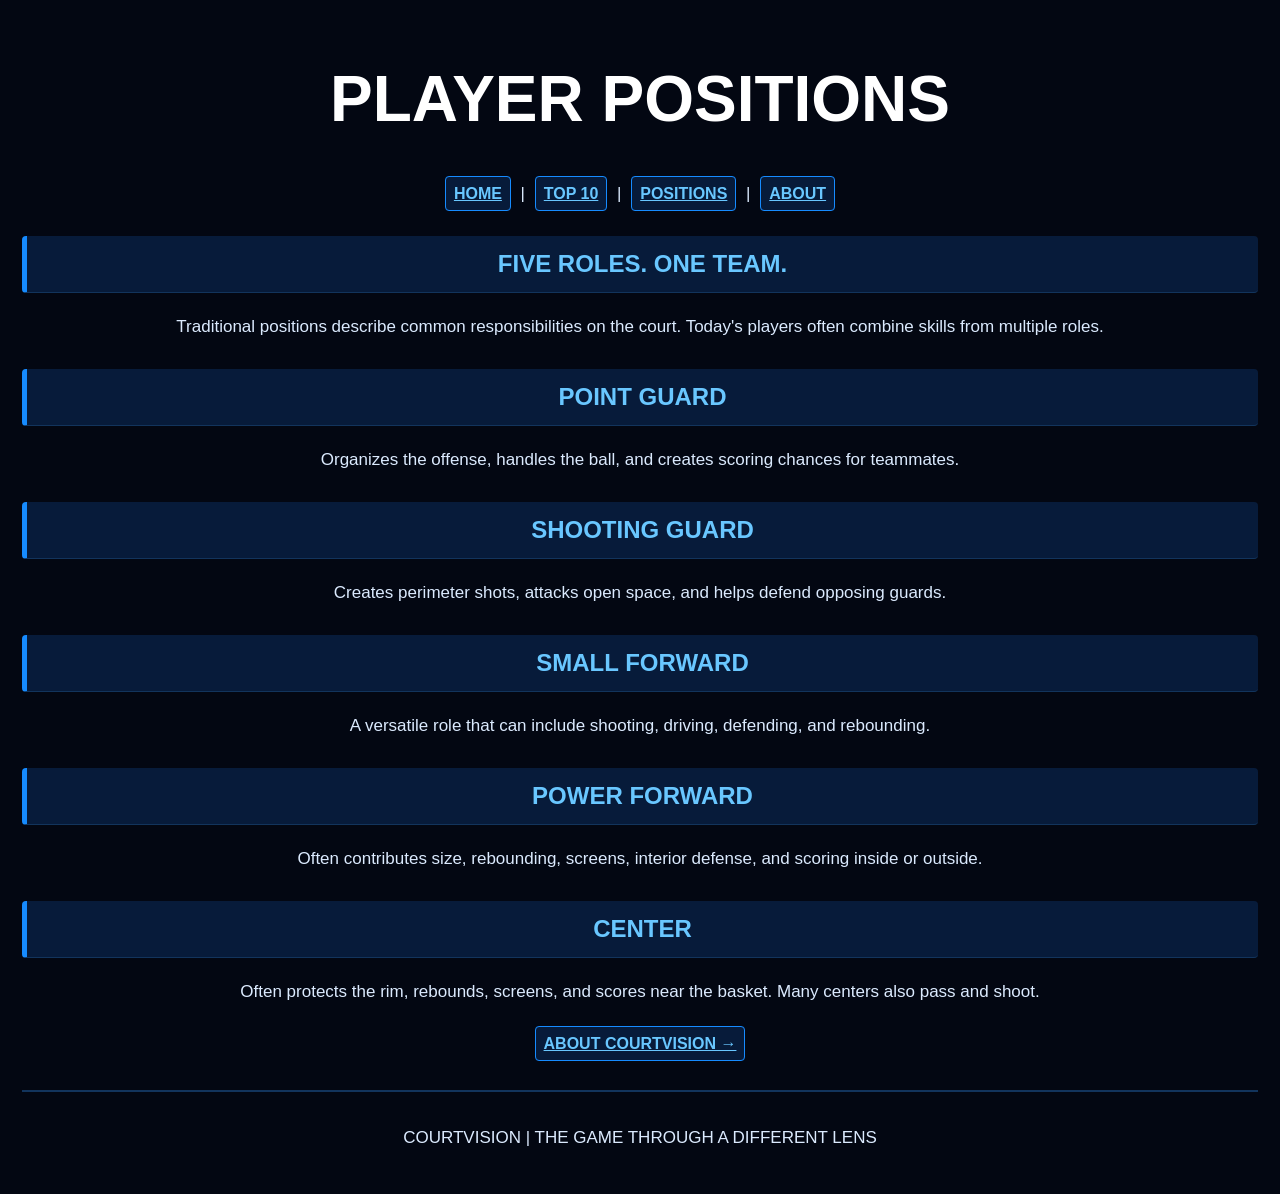
<file: positions.html>
<!DOCTYPE html>
<html lang="en">
<head>
    <meta charset="UTF-8">
    <meta name="viewport" content="width=device-width, initial-scale=1.0">
    <title>COURTVISION | Positions</title>
    <link rel="stylesheet" href="style.css">
</head>
<body>

    <h1>PLAYER POSITIONS</h1>
<p>
<a href="index.html">HOME</a> |
<a href="players.html">TOP 10</a> |
<a href="positions.html">POSITIONS</a> |
<a href="about.html">ABOUT</a>
</p>

<h2>FIVE ROLES. ONE TEAM.</h2>
<p>Traditional positions describe common responsibilities on the court. Today's players often combine skills from multiple roles.</p>
<h2>POINT GUARD</h2>
<p>Organizes the offense, handles the ball, and creates scoring chances for teammates.</p>
<h2>SHOOTING GUARD</h2>
<p>Creates perimeter shots, attacks open space, and helps defend opposing guards.</p>
<h2>SMALL FORWARD</h2>
<p>A versatile role that can include shooting, driving, defending, and rebounding.</p>
<h2>POWER FORWARD</h2>
<p>Often contributes size, rebounding, screens, interior defense, and scoring inside or outside.</p>
<h2>CENTER</h2>
<p>Often protects the rim, rebounds, screens, and scores near the basket. Many centers also pass and shoot.</p>

<p><a href="about.html">ABOUT COURTVISION →</a></p>

<hr>
<p>COURTVISION | THE GAME THROUGH A DIFFERENT LENS</p>
</body>
</html>
</file>
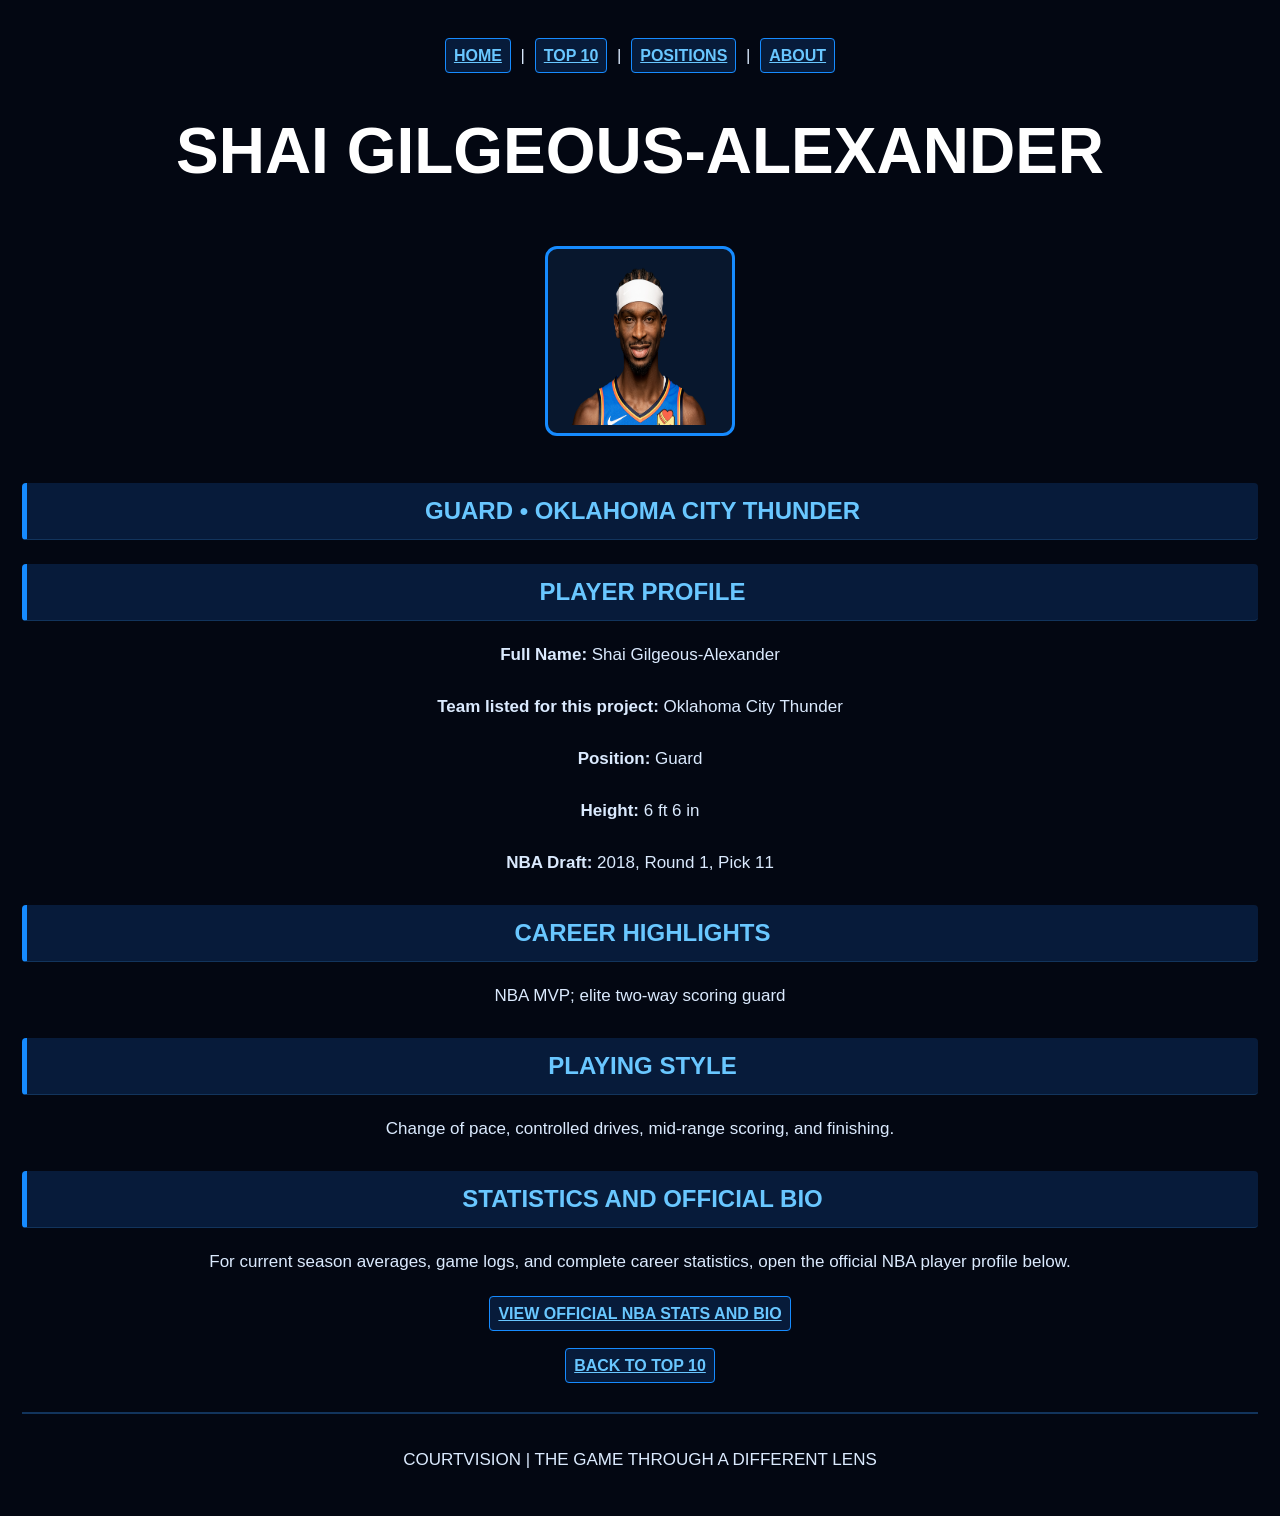
<file: shai.html>
<!DOCTYPE html>
<html lang="en">
<head>
    <meta charset="UTF-8">
    <meta name="viewport" content="width=device-width, initial-scale=1.0">
    <title>COURTVISION | Shai Gilgeous-Alexander</title>
    <link rel="stylesheet" href="style.css">
</head>
<body>
<p><a href="index.html">HOME</a> | <a href="players.html">TOP 10</a> | <a href="positions.html">POSITIONS</a> | <a href="about.html">ABOUT</a></p>
<h1>SHAI GILGEOUS-ALEXANDER</h1>
<img src="images/alex.jpg" alt="Shai Gilgeous-Alexander">
<h2>GUARD • OKLAHOMA CITY THUNDER</h2>
<h2>PLAYER PROFILE</h2>
<p><b>Full Name:</b> Shai Gilgeous-Alexander</p>
<p><b>Team listed for this project:</b> Oklahoma City Thunder</p>
<p><b>Position:</b> Guard</p>
<p><b>Height:</b> 6 ft 6 in</p>
<p><b>NBA Draft:</b> 2018, Round 1, Pick 11</p>
<h2>CAREER HIGHLIGHTS</h2>
<p>NBA MVP; elite two-way scoring guard</p>
<h2>PLAYING STYLE</h2>
<p>Change of pace, controlled drives, mid-range scoring, and finishing.</p>
<h2>STATISTICS AND OFFICIAL BIO</h2>
<p>For current season averages, game logs, and complete career statistics, open the official NBA player profile below.</p>
<p><a href="https://www.nba.com/player/1628983/shai-gilgeous-alexander" target="_blank">VIEW OFFICIAL NBA STATS AND BIO</a></p>
<p><a href="players.html">BACK TO TOP 10</a></p>

<hr>
<p>COURTVISION | THE GAME THROUGH A DIFFERENT LENS</p>
</body>
</html>
</file>
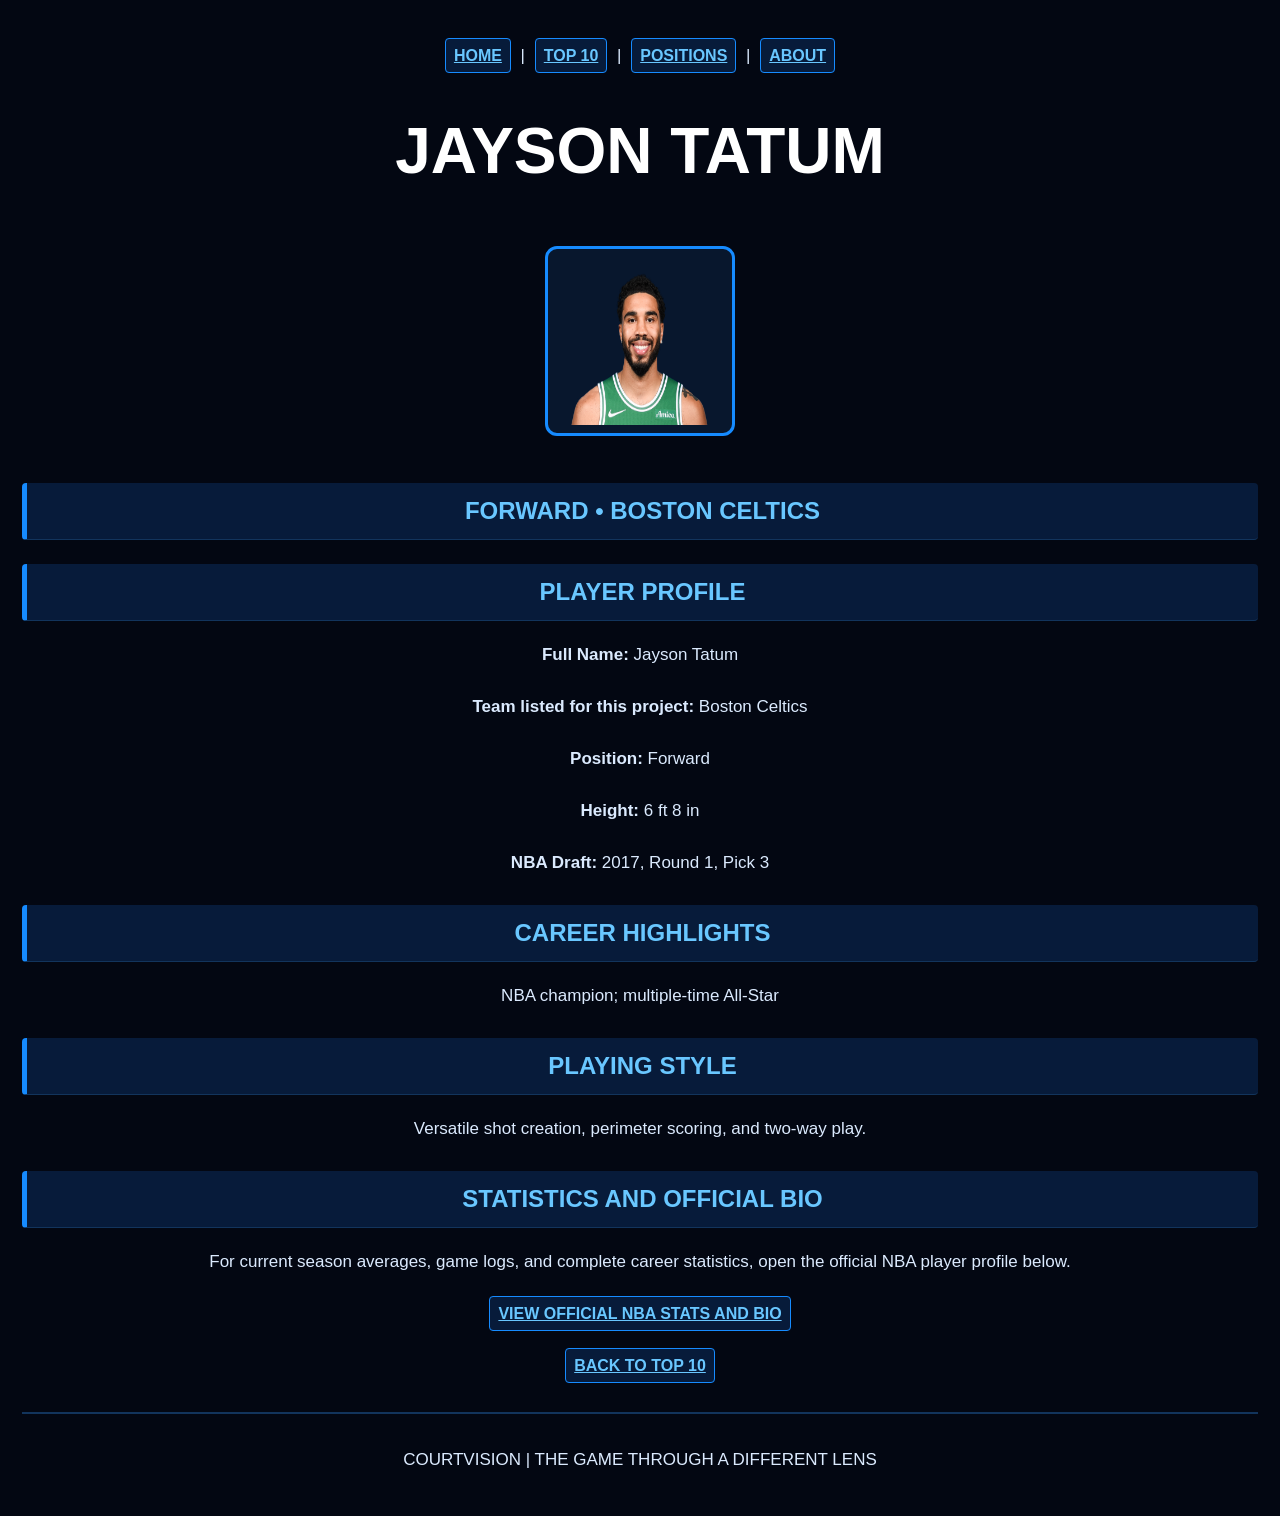
<file: tatum.html>
<!DOCTYPE html>
<html lang="en">
<head>
    <meta charset="UTF-8">
    <meta name="viewport" content="width=device-width, initial-scale=1.0">
    <title>COURTVISION | Jayson Tatum</title>
    <link rel="stylesheet" href="style.css">
</head>
<body>
<p><a href="index.html">HOME</a> | <a href="players.html">TOP 10</a> | <a href="positions.html">POSITIONS</a> | <a href="about.html">ABOUT</a></p>
<h1>JAYSON TATUM</h1>
<img src="images/tatum.jpg" alt="Jayson Tatum">
<h2>FORWARD • BOSTON CELTICS</h2>
<h2>PLAYER PROFILE</h2>
<p><b>Full Name:</b> Jayson Tatum</p>
<p><b>Team listed for this project:</b> Boston Celtics</p>
<p><b>Position:</b> Forward</p>
<p><b>Height:</b> 6 ft 8 in</p>
<p><b>NBA Draft:</b> 2017, Round 1, Pick 3</p>
<h2>CAREER HIGHLIGHTS</h2>
<p>NBA champion; multiple-time All-Star</p>
<h2>PLAYING STYLE</h2>
<p>Versatile shot creation, perimeter scoring, and two-way play.</p>
<h2>STATISTICS AND OFFICIAL BIO</h2>
<p>For current season averages, game logs, and complete career statistics, open the official NBA player profile below.</p>
<p><a href="https://www.nba.com/player/1628369/jayson-tatum" target="_blank">VIEW OFFICIAL NBA STATS AND BIO</a></p>
<p><a href="players.html">BACK TO TOP 10</a></p>

<hr>
<p>COURTVISION | THE GAME THROUGH A DIFFERENT LENS</p>
</body>
</html>
</file>
<file: style.css>
body {
    background-color: #030712;
    color: #f1f5f9;
    font-family: Arial, Helvetica, sans-serif;
    font-size: 17px;
    font-weight: normal;
    text-align: center;
    margin: 0;
    padding: 22px;
    box-sizing: border-box;
}

h1 {
    background-color: #030712;
    color: #ffffff;
    font-family: Impact, Haettenschweiler, "Arial Narrow Bold", sans-serif;
    font-size: 64px;
    font-weight: bold;
    text-align: center;
    margin: 25px 0;
    padding: 15px;
    border: none;
}

h2 {
    background-color: #071b3a;
    color: #69c7ff;
    font-family: Arial, Helvetica, sans-serif;
    font-size: 24px;
    font-weight: bold;
    text-align: center;
    margin: 24px auto 14px auto;
    padding: 14px;
    border-left: 5px solid #168bff;
    border-bottom: 1px solid #12345c;
    border-radius: 4px;
}

h3 {
    color: #ffffff;
    font-family: Arial, Helvetica, sans-serif;
    font-size: 22px;
    font-weight: bold;
    text-align: center;
    margin: 18px;
    padding: 8px;
}

p {
    color: #dbeafe;
    font-family: Arial, Helvetica, sans-serif;
    font-size: 17px;
    font-weight: normal;
    text-align: center;
    margin: 16px auto;
    padding: 8px;
}

a {
    background-color: #071b3a;
    color: #69c7ff;
    font-family: Arial, Helvetica, sans-serif;
    font-size: 16px;
    font-weight: bold;
    text-align: center;
    margin: 5px;
    padding: 8px;
    border: 1px solid #168bff;
    border-radius: 4px;
}

hr {
    border-top: 2px solid #12345c;
    border-right: none;
    border-bottom: none;
    border-left: none;
    margin: 28px 0;
}

img {
    background-color: #08172d;
    width: 190px;
    height: 190px;
    margin: 18px;
    padding: 8px;
    border: 3px solid #168bff;
    border-radius: 12px;
    box-sizing: border-box;
}

ol {
    background-color: #030712;
    color: #ffffff;
    font-family: Arial, Helvetica, sans-serif;
    font-size: 18px;
    font-weight: bold;
    text-align: center;
    margin: 20px auto;
    padding: 25px;
}

ul {
    background-color: #030712;
    color: #dbeafe;
    font-family: Arial, Helvetica, sans-serif;
    font-size: 17px;
    font-weight: normal;
    text-align: left;
    margin: 20px auto;
    padding: 25px;
}

li {
    background-color: #08172d;
    color: #f1f5f9;
    font-family: Arial, Helvetica, sans-serif;
    font-size: 17px;
    font-weight: normal;
    text-align: center;
    margin: 20px 0;
    padding: 18px;
    border: 1px solid #12345c;
    border-radius: 10px;
}
</file>
